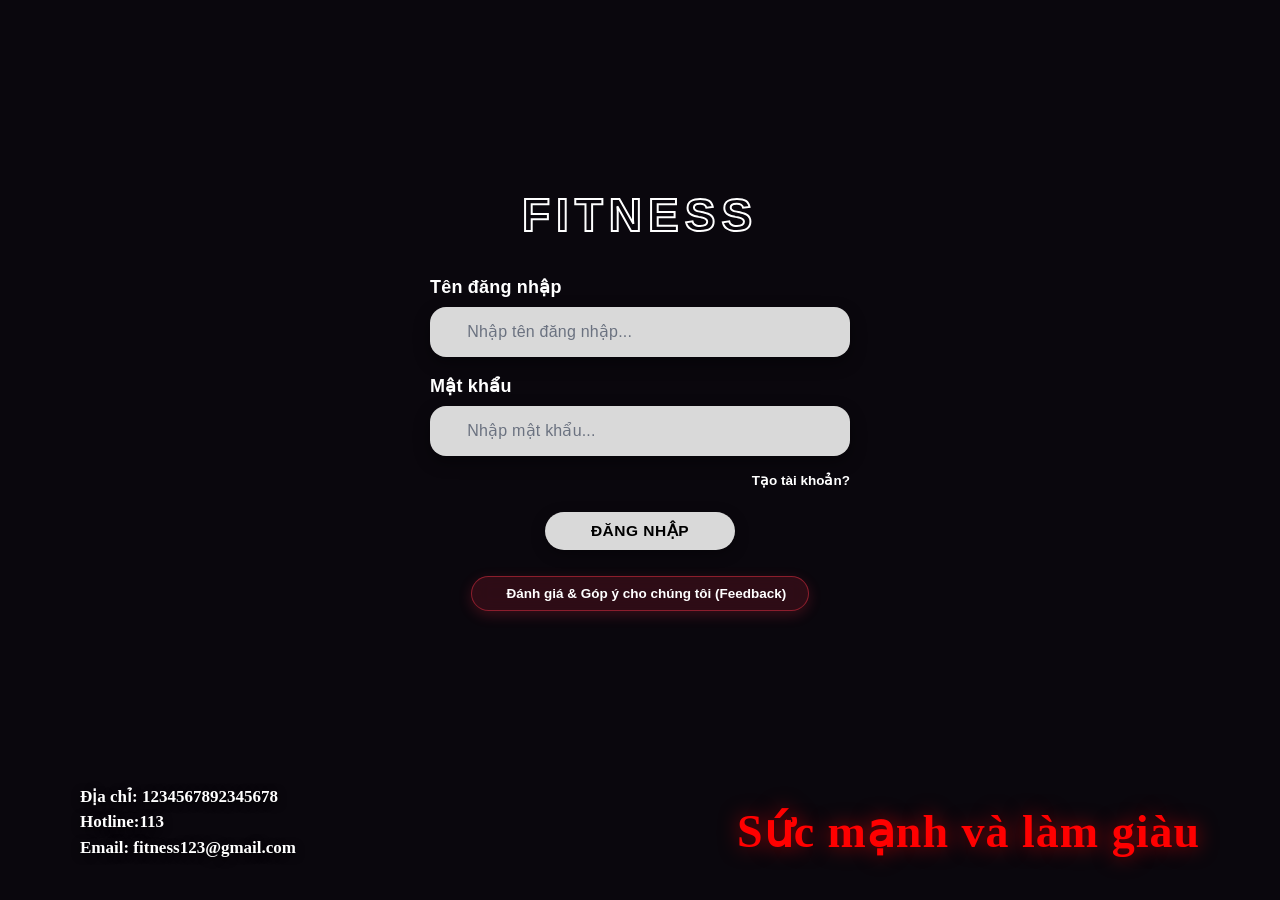
<file: index.html>
<!DOCTYPE html>
<html lang="vi">
<head>
    <meta charset="UTF-8">
    <meta http-equiv="refresh" content="0; url=frontend/pages/login.html">
    <title>Gym Management System</title>
</head>
<body>
    <p>Đang chuyển đến trang đăng nhập...</p>
</body>
</html>
</file>
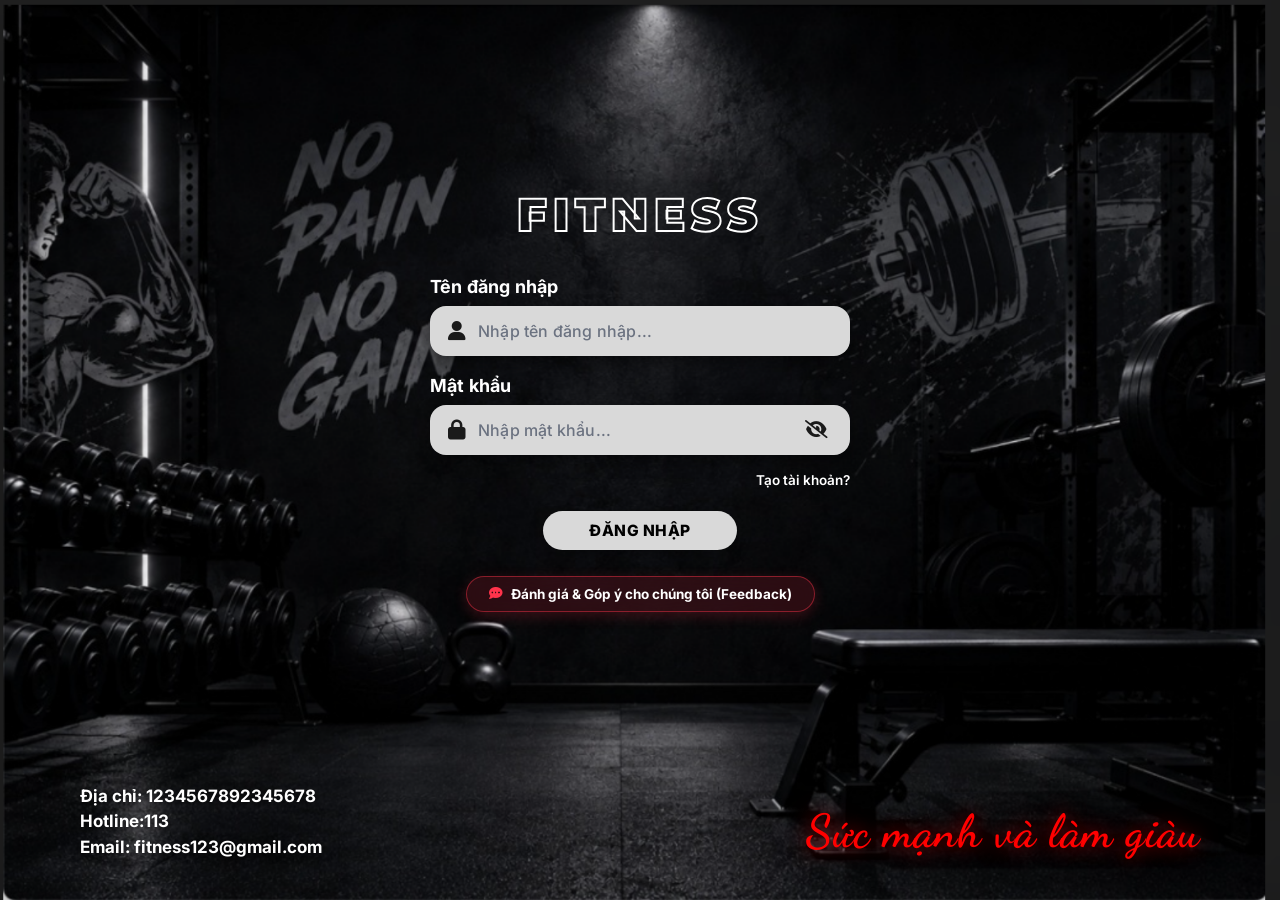
<file: frontend/pages/login.html>
<!DOCTYPE html>
<html lang="vi">
<head>
  <meta charset="UTF-8">
  <meta name="viewport" content="width=device-width, initial-scale=1.0">
  <title>FITNESS - Đăng nhập Hệ thống Gym</title>
  <link rel="stylesheet" href="../css/common.css">
  <link rel="stylesheet" href="../css/login.css">
  <link rel="stylesheet" href="https://cdnjs.cloudflare.com/ajax/libs/font-awesome/6.4.0/css/all.min.css">
</head>
<body style="margin: 0; padding: 0; overflow-x: hidden;">

  <!-- Khung bao toàn màn hình đăng nhập chuẩn Figma Desktop - 1 -->
  <div class="figma-login-wrapper">
    
    <div></div> <!-- Khoảng trống phía trên để căn giữa -->

    <!-- Vùng trung tâm: Tiêu đề FITNESS và Form đăng nhập -->
    <div class="figma-login-center">
      <!-- Tiêu đề chữ rỗng FITNESS -->
      <h1 class="figma-brand-title">FITNESS</h1>

      <!-- Form nhập thông tin -->
      <form id="loginForm" class="figma-login-form">
        <!-- Trường Tên đăng nhập -->
        <div>
          <div class="figma-label">Tên đăng nhập</div>
          <div class="figma-input-box">
            <i class="fa fa-user input-icon"></i>
            <input type="text" id="username" placeholder="Nhập tên đăng nhập..."username">
          </div>
        </div>

        <!-- Trường Mật khẩu -->
        <div>
          <div class="figma-label">Mật khẩu</div>
          <div class="figma-input-box">
            <i class="fa fa-lock input-icon"></i>
            <input type="password" id="password" placeholder="Nhập mật khẩu..." "current-password">
            <button type="button" class="btn-toggle-eye" onclick="togglePasswordVisibility()" title="Hiện/ẩn mật khẩu">
              <i id="eyeIcon" class="fa fa-eye-slash"></i>
            </button>
          </div>
        </div>

        <!-- Link Tạo tài khoản -->
        <div class="figma-register-link">
          <a href="register.html">Tạo tài khoản?</a>
        </div>

        <!-- Nút ĐĂNG NHẬP -->
        <button type="submit" class="figma-btn-submit">
          ĐĂNG NHẬP
        </button>

        <!-- Nút Góp ý / Feedback cho Hội viên (Không cần đăng nhập) -->
        <div style="margin-top: 10px; text-align: center;">
          <button type="button" class="btn-public-feedback" onclick="openPublicFeedbackModal()">
            <i class="fa fa-comment-dots" style="color: #FF334B;"></i> Đánh giá &amp; Góp ý cho chúng tôi (Feedback)
          </button>
        </div>

        <!-- Thanh chọn nhanh tài khoản mẫu để chấm bài / demo -->
        <div class="figma-demo-bar">
         

        </div>
      </form>
    </div>

    <!-- Public Feedback Modal (Hội viên gửi phản hồi không cần đăng nhập) -->
    <div id="publicFeedbackModal" class="modal-overlay">
      <div class="modal-content" style="max-width: 520px;">
        <div class="modal-header">
          <div>
            <h3 class="modal-title" style="margin: 0;"><i class="fa fa-comment-dots text-red"></i> Đánh Giá &amp; Góp Ý Dịch Vụ</h3>
            <p style="font-size: 12.5px; color: #9CA3AF; margin: 4px 0 0 0;">Ý kiến của bạn giúp chúng tôi nâng cao chất lượng phòng tập!</p>
          </div>
          <button class="btn-close-modal" onclick="closeModal('publicFeedbackModal')">&times;</button>
        </div>

        <form id="publicFeedbackForm" onsubmit="handlePublicFeedbackSubmit(event)">
          <div class="form-group">
            <label class="form-label">Họ và tên của bạn *</label>
            <input type="text" id="fbMemberName" class="form-control" placeholder="VD: Nguyễn Văn An, Trần Thị Bình..." required style="font-weight: 700;">
          </div>

          <div class="form-group">
            <label class="form-label">Đối tượng / Huấn luyện viên (PT) cần đánh giá *</label>
            <select id="fbTrainerSelect" class="form-control" required>
            <option value="0">⭐ Đánh giá chung chất lượng Phòng tập &amp; Cơ sở vật chất</option>
          </select>
          </div>

          <div class="form-group">
            <label class="form-label">Mức độ hài lòng *</label>
            <div class="star-rating-box" id="fbStarRating">
              <span class="star-btn active" data-rating="1" onclick="setFeedbackRating(1)"><i class="fa fa-star"></i></span>
              <span class="star-btn active" data-rating="2" onclick="setFeedbackRating(2)"><i class="fa fa-star"></i></span>
              <span class="star-btn active" data-rating="3" onclick="setFeedbackRating(3)"><i class="fa fa-star"></i></span>
              <span class="star-btn active" data-rating="4" onclick="setFeedbackRating(4)"><i class="fa fa-star"></i></span>
              <span class="star-btn active" data-rating="5" onclick="setFeedbackRating(5)"><i class="fa fa-star"></i></span>
              <span id="ratingText" style="font-size: 13px; font-weight: 700; color: #F59E0B; margin-left: 10px;">5/5 Tuyệt vời ⭐</span>
            </div>
            <input type="hidden" id="fbRatingVal" value="5">
          </div>

          <div class="form-group">
            <label class="form-label">Nội dung đánh giá &amp; Góp ý chi tiết *</label>
            <textarea id="fbComment" class="form-control" rows="4" placeholder="VD: Phòng tập sạch sẽ, máy móc hiện đại và Huấn luyện viên hướng dẫn rất nhiệt tình..." required></textarea>
          </div>

          <div style="display: flex; justify-content: flex-end; gap: 12px; margin-top: 24px;">
            <button type="button" class="btn btn-secondary" onclick="closeModal('publicFeedbackModal')">Hủy</button>
            <button type="submit" class="btn btn-primary" style="padding: 10px 24px; font-weight: 700;"><i class="fa fa-paper-plane"></i> Gửi Đánh Giá</button>
          </div>
        </form>
      </div>
    </div>


    <!-- Vùng chân trang: Thông tin liên hệ góc trái & Khẩu hiệu đỏ góc phải -->
    <div class="figma-footer-row">
      <!-- Thông tin liên hệ góc trái dưới -->
      <div class="figma-contact-info">
        <div>Địa chỉ: 1234567892345678</div>
        <div>Hotline:113</div>
        <div>Email: fitness123@gmail.com</div>
      </div>

      <!-- Khẩu hiệu thư pháp đỏ: "Sức mạnh và làm giàu" -->
      <div class="figma-slogan-red">
        Sức mạnh và làm giàu
      </div>
    </div>


  </div>

  <!-- Scripts xử lý nghiệp vụ -->
  <script src="../js/mock_data.js"></script>
  <script src="../js/api.js"></script>
  <script src="../js/common.js"></script>
  <script src="../js/auth.js"></script>

  <script>
    // Hàm ẩn / hiện mật khẩu
    function togglePasswordVisibility() {
      const pwdInput = document.getElementById('password');
      const eyeIcon = document.getElementById('eyeIcon');
      if (pwdInput.type === 'password') {
        pwdInput.type = 'text';
        eyeIcon.className = 'fa fa-eye';
      } else {
        pwdInput.type = 'password';
        eyeIcon.className = 'fa fa-eye-slash';
      }
    }
  </script>
    <script>
  async function loadPublicFeedbackTrainers() {
    const select = document.getElementById('fbTrainerSelect');

    if (!select) return;

    try {
      const trainers = await GymAPI.getTrainers();

      if (!Array.isArray(trainers)) return;

      select.innerHTML = `
        <option value="0">
          ⭐ Đánh giá chung chất lượng Phòng tập &amp; Cơ sở vật chất
        </option>
      `;

      trainers.forEach(trainer => {
        const option = document.createElement('option');

        option.value = trainer.TrainerID;
        option.textContent =
          `🏋️ HLV ${trainer.FullName}` +
          (trainer.Specialty
            ? ` (Chuyên môn: ${trainer.Specialty})`
            : '');

        select.appendChild(option);
      });

    } catch (error) {
      console.error('Không thể tải danh sách HLV:', error);
    }
  }

  document.addEventListener('DOMContentLoaded', () => {
    loadPublicFeedbackTrainers();
  });
</script>
</body>
</html>
</file>
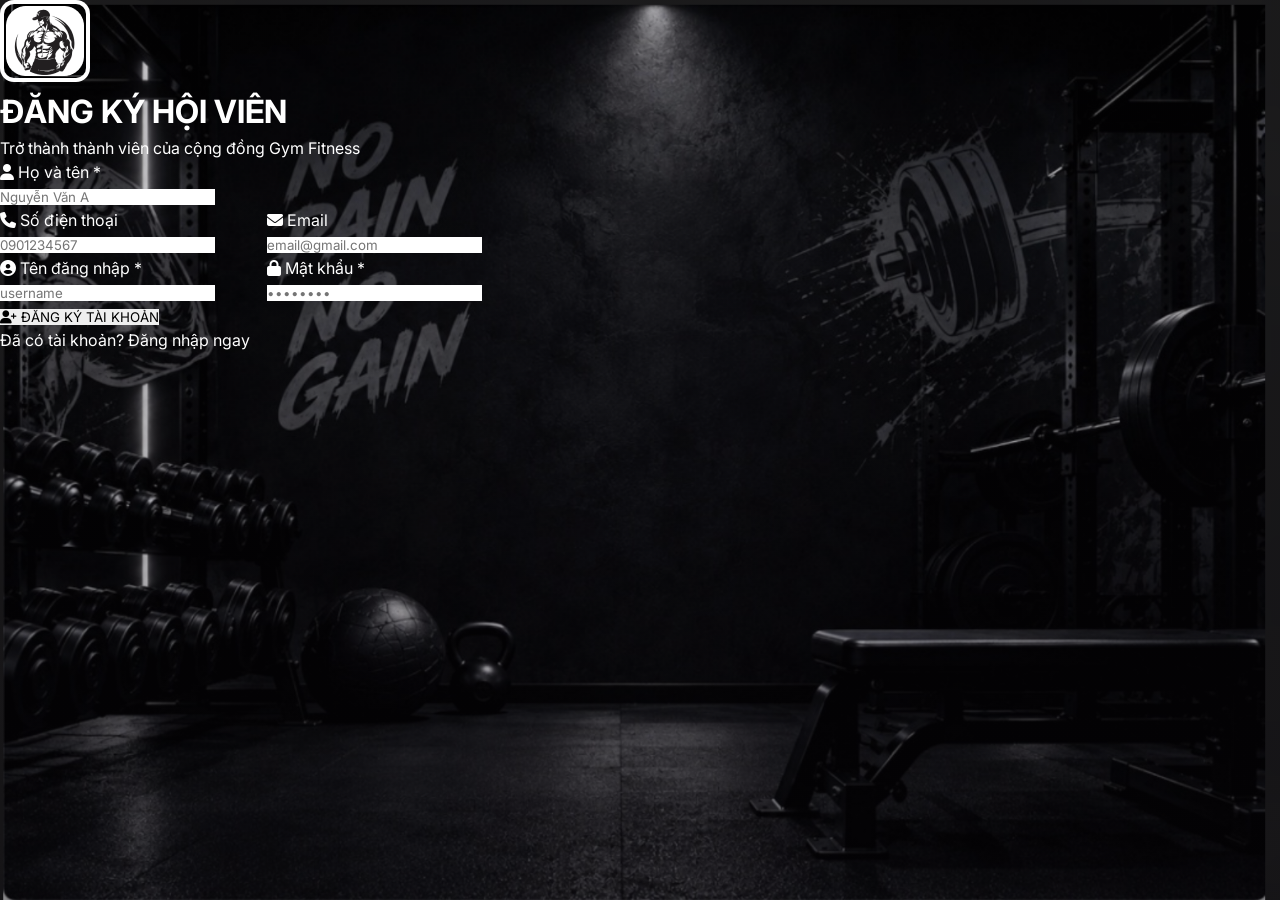
<file: frontend/pages/register.html>
<!DOCTYPE html>
<html lang="vi">
<head>
  <meta charset="UTF-8">
  <meta name="viewport" content="width=device-width, initial-scale=1.0">
  <title>Đăng ký Hội viên - Gym Management System</title>
  <link rel="stylesheet" href="../css/common.css">
  <link rel="stylesheet" href="../css/login.css">
  <link rel="stylesheet" href="https://cdnjs.cloudflare.com/ajax/libs/font-awesome/6.4.0/css/all.min.css">
</head>
<body>
  <div class="auth-container">
    <div class="auth-card" style="max-width: 520px;">
      <div class="auth-header">
        <img src="../assets/images/logo.png" alt="Gym Logo" class="auth-logo" style="background: #FFF; border-radius: 14px; padding: 4px;">
        <h1 class="auth-title">ĐĂNG KÝ HỘI VIÊN</h1>
        <p class="auth-subtitle">Trở thành thành viên của cộng đồng Gym Fitness</p>
      </div>

      <form id="registerForm" class="auth-form">
        <div class="auth-input-group">
          <label for="regFullname"><i class="fa fa-user"></i> Họ và tên *</label>
          <div class="auth-input-wrapper">
            <input type="text" id="regFullname" placeholder="Nguyễn Văn A" required>
          </div>
        </div>

        <div style="display: grid; grid-template-columns: 1fr 1fr; gap: 14px;">
          <div class="auth-input-group">
            <label for="regPhone"><i class="fa fa-phone"></i> Số điện thoại</label>
            <div class="auth-input-wrapper">
              <input type="tel" id="regPhone" placeholder="0901234567">
            </div>
          </div>
          <div class="auth-input-group">
            <label for="regEmail"><i class="fa fa-envelope"></i> Email</label>
            <div class="auth-input-wrapper">
              <input type="email" id="regEmail" placeholder="email@gmail.com">
            </div>
          </div>
        </div>

        <div style="display: grid; grid-template-columns: 1fr 1fr; gap: 14px;">
          <div class="auth-input-group">
            <label for="regUsername"><i class="fa fa-user-circle"></i> Tên đăng nhập *</label>
            <div class="auth-input-wrapper">
              <input type="text" id="regUsername" placeholder="username" required>
            </div>
          </div>
          <div class="auth-input-group">
            <label for="regPassword"><i class="fa fa-lock"></i> Mật khẩu *</label>
            <div class="auth-input-wrapper">
              <input type="password" id="regPassword" placeholder="••••••••" required>
            </div>
          </div>
        </div>

        <button type="submit" class="btn-auth-submit">
          <i class="fa fa-user-plus"></i> ĐĂNG KÝ TÀI KHOẢN
        </button>
      </form>

      <div class="auth-footer">
        Đã có tài khoản? <a href="login.html">Đăng nhập ngay</a>
      </div>
    </div>
  </div>

  <!-- Scripts -->
  <script src="../js/mock_data.js"></script>
  <script src="../js/api.js"></script>
  <script src="../js/common.js"></script>
  <script src="../js/auth.js"></script>
</body>
</html>
</file>
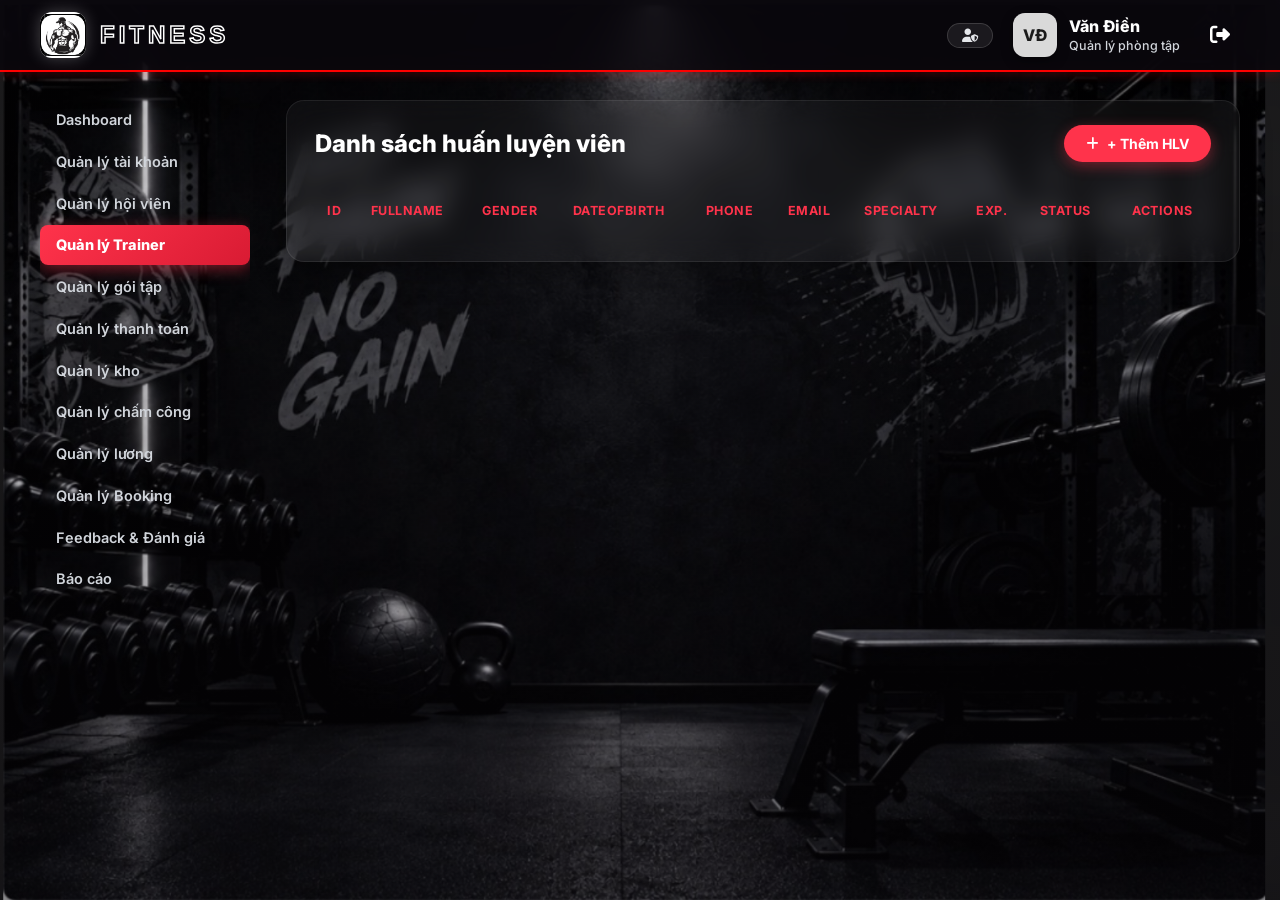
<file: frontend/pages/trainer.html>
<!DOCTYPE html>
<html lang="vi">
<head>
  <meta charset="UTF-8">
  <meta name="viewport" content="width=device-width, initial-scale=1.0">
  <title>FITNESS - Huấn luyện viên & Lịch hẹn</title>
  <link rel="stylesheet" href="../css/common.css">
  <link rel="stylesheet" href="../css/trainer.css">
  <link rel="stylesheet" href="https://cdnjs.cloudflare.com/ajax/libs/font-awesome/6.4.0/css/all.min.css">
</head>
<body>
  <div class="app-container">
    <!-- Reusable Top Header Component -->
    <header class="app-header" id="appHeader"></header>
    <div class="header-separator-line"></div>


    <!-- Main Layout Content -->
    <div class="main-wrapper">
      <!-- Sidebar -->
      <aside class="sidebar" id="sidebarNav"></aside>

      <!-- Content Area -->
      <main class="content-area">



        <!-- ================= TAB: MY STUDENTS (HỘI VIÊN PHỤ TRÁCH - CHUẨN FIGMA) ================= -->
        <section id="section_my_students" class="tab-section" style="display: none;">
          <!-- Header Bar -->
          <div class="card-header-flex" style="margin-bottom: 24px;">
            <div>
              <h2 style="font-size: 24px; font-weight: 800; color: #FFFFFF; margin: 0;">Danh Sách Hội Viên Phụ Trách</h2>
              <p style="font-size: 13.5px; color: #9CA3AF; margin: 4px 0 0 0;">Quản lý và theo dõi thông số luyện tập của các hội viên được chỉ định</p>
            </div>
          </div>

          <!-- Top 3 KPI Cards Grid -->
          <div style="display: grid; grid-template-columns: repeat(3, 1fr); gap: 20px; margin-bottom: 24px;">
            <!-- KPI 1 -->
            <div class="glass-card" style="padding: 20px 24px; display: flex; flex-direction: column; gap: 8px;">
              <div style="font-size: 12px; color: #9CA3AF; font-weight: 700; text-transform: uppercase;">TỔNG HỘI VIÊN</div>
              <div>
                <span style="font-size: 26px; font-weight: 800; color: #FF334B; letter-spacing: -0.5px;">18 Người</span>
              </div>
              <div style="font-size: 12.5px; color: #9CA3AF;">+2 hội viên mới tuần này</div>
            </div>

            <!-- KPI 2 -->
            <div class="glass-card" style="padding: 20px 24px; display: flex; flex-direction: column; gap: 8px;">
              <div style="font-size: 12px; color: #9CA3AF; font-weight: 700; text-transform: uppercase;">SỐ BUỔI ĐÃ KÈM</div>
              <div>
                <span style="font-size: 26px; font-weight: 800; color: #10B981; letter-spacing: -0.5px;">142 Buổi</span>
              </div>
              <div style="font-size: 12.5px; color: #9CA3AF;">Tháng này đạt KPI 85%</div>
            </div>

            <!-- KPI 3 -->
            <div class="glass-card" style="padding: 20px 24px; display: flex; flex-direction: column; gap: 8px;">
              <div style="font-size: 12px; color: #9CA3AF; font-weight: 700; text-transform: uppercase;">CSAT TRUNG BÌNH</div>
              <div>
                <span style="font-size: 26px; font-weight: 800; color: #3B82F6; letter-spacing: -0.5px;">4.9 / 5.0</span>
              </div>
              <div style="font-size: 12.5px; color: #9CA3AF;">Từ 48 đánh giá gần nhất</div>
            </div>
          </div>

          <!-- Students List Container -->
          <div style="display: flex; flex-direction: column; gap: 16px;">
            <!-- Student 1 -->
            <div class="glass-card" style="padding: 20px 24px; display: flex; align-items: center; justify-content: space-between; gap: 24px; flex-wrap: wrap;">
              <!-- Student Info -->
              <div style="display: flex; align-items: center; gap: 16px; min-width: 220px;">
                <div style="width: 48px; height: 48px; border-radius: 50%; background: rgba(255, 255, 255, 0.08); border: 1px solid rgba(255, 255, 255, 0.12); display: flex; align-items: center; justify-content: center; font-size: 20px;">
                  👤
                </div>
                <div>
                  <h4 style="font-size: 16px; font-weight: 700; color: #FFFFFF; margin: 0 0 4px 0;">Nguyễn Minh Khoa</h4>
                  <span style="font-size: 12.5px; color: #9CA3AF;">Tăng cơ giảm mỡ (Recomp)</span>
                </div>
              </div>

              <!-- Progress Bar -->
              <div style="flex: 1; min-width: 200px; max-width: 320px;">
                <div style="display: flex; justify-content: space-between; font-size: 12px; margin-bottom: 6px;">
                  <span style="color: #9CA3AF;">Số buổi hoàn thành</span>
                  <span style="color: #FFFFFF; font-weight: 700;">12/36 Buổi</span>
                </div>
                <div style="height: 6px; background: rgba(255, 255, 255, 0.08); border-radius: 4px; overflow: hidden;">
                  <div style="width: 33.3%; height: 100%; background: #FF334B; border-radius: 4px; box-shadow: 0 0 8px rgba(255, 51, 75, 0.6);"></div>
                </div>
              </div>

              <!-- Next Session -->
              <div style="min-width: 140px;">
                <div style="font-size: 12px; color: #9CA3AF; margin-bottom: 2px;">Buổi tiếp theo</div>
                <div style="font-size: 14.5px; font-weight: 700; color: #FF334B;">Thứ 3 - 18:00</div>
              </div>

              <!-- Action Button -->
              <div>
                <button class="btn btn-secondary" style="padding: 10px 20px; font-weight: 600; font-size: 13px;" onclick="showToast('Xem chi tiết lộ trình tập của Nguyễn Minh Khoa')">
                  Chi Tiết Lộ Trình
                </button>
              </div>
            </div>

            <!-- Student 2 -->
            <div class="glass-card" style="padding: 20px 24px; display: flex; align-items: center; justify-content: space-between; gap: 24px; flex-wrap: wrap;">
              <!-- Student Info -->
              <div style="display: flex; align-items: center; gap: 16px; min-width: 220px;">
                <div style="width: 48px; height: 48px; border-radius: 50%; background: rgba(255, 255, 255, 0.08); border: 1px solid rgba(255, 255, 255, 0.12); display: flex; align-items: center; justify-content: center; font-size: 20px;">
                  👤
                </div>
                <div>
                  <h4 style="font-size: 16px; font-weight: 700; color: #FFFFFF; margin: 0 0 4px 0;">Phạm Thùy Linh</h4>
                  <span style="font-size: 12.5px; color: #9CA3AF;">Giảm cân & Cải thiện Cardio</span>
                </div>
              </div>

              <!-- Progress Bar -->
              <div style="flex: 1; min-width: 200px; max-width: 320px;">
                <div style="display: flex; justify-content: space-between; font-size: 12px; margin-bottom: 6px;">
                  <span style="color: #9CA3AF;">Số buổi hoàn thành</span>
                  <span style="color: #FFFFFF; font-weight: 700;">8/24 Buổi</span>
                </div>
                <div style="height: 6px; background: rgba(255, 255, 255, 0.08); border-radius: 4px; overflow: hidden;">
                  <div style="width: 33.3%; height: 100%; background: #FF334B; border-radius: 4px; box-shadow: 0 0 8px rgba(255, 51, 75, 0.6);"></div>
                </div>
              </div>

              <!-- Next Session -->
              <div style="min-width: 140px;">
                <div style="font-size: 12px; color: #9CA3AF; margin-bottom: 2px;">Buổi tiếp theo</div>
                <div style="font-size: 14.5px; font-weight: 700; color: #FF334B;">Thứ 4 - 17:00</div>
              </div>

              <!-- Action Button -->
              <div>
                <button class="btn btn-secondary" style="padding: 10px 20px; font-weight: 600; font-size: 13px;" onclick="showToast('Xem chi tiết lộ trình tập của Phạm Thùy Linh')">
                  Chi Tiết Lộ Trình
                </button>
              </div>
            </div>

            <!-- Student 3 -->
            <div class="glass-card" style="padding: 20px 24px; display: flex; align-items: center; justify-content: space-between; gap: 24px; flex-wrap: wrap;">
              <!-- Student Info -->
              <div style="display: flex; align-items: center; gap: 16px; min-width: 220px;">
                <div style="width: 48px; height: 48px; border-radius: 50%; background: rgba(255, 255, 255, 0.08); border: 1px solid rgba(255, 255, 255, 0.12); display: flex; align-items: center; justify-content: center; font-size: 20px;">
                  👤
                </div>
                <div>
                  <h4 style="font-size: 16px; font-weight: 700; color: #FFFFFF; margin: 0 0 4px 0;">Trần Hoàng Nam</h4>
                  <span style="font-size: 12.5px; color: #9CA3AF;">Tập luyện sức mạnh (Powerlifting)</span>
                </div>
              </div>

              <!-- Progress Bar -->
              <div style="flex: 1; min-width: 200px; max-width: 320px;">
                <div style="display: flex; justify-content: space-between; font-size: 12px; margin-bottom: 6px;">
                  <span style="color: #9CA3AF;">Số buổi hoàn thành</span>
                  <span style="color: #FFFFFF; font-weight: 700;">20/20 Buổi</span>
                </div>
                <div style="height: 6px; background: rgba(255, 255, 255, 0.08); border-radius: 4px; overflow: hidden;">
                  <div style="width: 100%; height: 100%; background: #FF334B; border-radius: 4px; box-shadow: 0 0 8px rgba(255, 51, 75, 0.6);"></div>
                </div>
              </div>

              <!-- Next Session -->
              <div style="min-width: 140px;">
                <div style="font-size: 12px; color: #9CA3AF; margin-bottom: 2px;">Buổi tiếp theo</div>
                <div style="font-size: 14.5px; font-weight: 700; color: #FF334B;">Hoàn thành gói</div>
              </div>

              <!-- Action Button -->
              <div>
                <button class="btn btn-secondary" style="padding: 10px 20px; font-weight: 600; font-size: 13px;" onclick="showToast('Học viên đã hoàn thành trọn vẹn lộ trình 20 buổi!')">
                  Chi Tiết Lộ Trình
                </button>
              </div>
            </div>
          </div>
        </section>

        <!-- ================= TAB 1: TRAINERS DIRECTORY ================= -->
        <section id="section_trainers" class="tab-section">

          <div class="glass-card">
            <div class="card-header-flex" style="margin-bottom: 24px;">
              <h2 style="font-size: 24px; font-weight: 800; color: #FFFFFF; margin: 0;">Danh sách huấn luyện viên</h2>
              <button class="btn btn-primary" onclick="openAddTrainerModal()">
                <i class="fa fa-plus"></i> + Thêm HLV
              </button>
            </div>

            <div class="table-container">
              <table class="custom-table">
                <thead>
                  <tr style="border-bottom: 1px solid rgba(255, 255, 255, 0.12);">
                    <th style="color: #FF334B; font-weight: 700;">ID</th>
                    <th style="color: #FF334B; font-weight: 700;">FullName</th>
                    <th style="color: #FF334B; font-weight: 700;">Gender</th>
                    <th style="color: #FF334B; font-weight: 700;">DateofBirth</th>
                    <th style="color: #FF334B; font-weight: 700;">Phone</th>
                    <th style="color: #FF334B; font-weight: 700;">Email</th>
                    <th style="color: #FF334B; font-weight: 700;">Specialty</th>
                    <th style="color: #FF334B; font-weight: 700;">Exp.</th>
                    <th style="color: #FF334B; font-weight: 700;">Status</th>
                    <th style="color: #FF334B; font-weight: 700; text-align: center;">Actions</th>
                  </tr>
                </thead>
                <tbody id="trainerTableBody">
                  <!-- Populated by trainer.js -->
                </tbody>
              </table>
            </div>
          </div>
        </section>


        <!-- ================= TAB: BOOK PT (ĐẶT LỊCH VỚI PT - CHUẨN FIGMA) ================= -->
        <section id="section_book_pt" class="tab-section" style="display: none;">
          <!-- Header Bar -->
          <div class="card-header-flex" style="margin-bottom: 24px; align-items: center;">
            <div>
              <h2 style="font-size: 24px; font-weight: 800; color: #FFFFFF; margin: 0;">Đặt Lịch Tập Với PT</h2>
              <p style="font-size: 13.5px; color: #9CA3AF; margin: 4px 0 0 0;">Lựa chọn huấn luyện viên và đặt lịch rèn luyện cá nhân 1:1</p>
            </div>
            <button class="btn btn-primary" onclick="openAddBookingModal()">
              <i class="fa fa-calendar-plus"></i> + Đặt lịch tập mới
            </button>
          </div>

          <!-- Top 3 KPI Cards Grid -->
          <div style="display: grid; grid-template-columns: repeat(3, 1fr); gap: 20px; margin-bottom: 24px;">
            <!-- KPI 1 -->
            <div class="glass-card" style="padding: 20px 24px; display: flex; flex-direction: column; gap: 8px;">
              <div style="font-size: 12px; color: #9CA3AF; font-weight: 700; text-transform: uppercase;">LỊCH ĐÃ ĐẶT THÁNG NÀY</div>
              <div>
                <span style="font-size: 26px; font-weight: 800; color: #FFFFFF; letter-spacing: -0.5px;">4 Lịch hẹn</span>
              </div>
              <div style="font-size: 12.5px; color: #9CA3AF;">HLV Nguyễn Minh Tuấn</div>
            </div>

            <!-- KPI 2 -->
            <div class="glass-card" style="padding: 20px 24px; display: flex; flex-direction: column; gap: 8px;">
              <div style="font-size: 12px; color: #9CA3AF; font-weight: 700; text-transform: uppercase;">CHỜ DUYỆT</div>
              <div>
                <span style="font-size: 26px; font-weight: 800; color: #F59E0B; letter-spacing: -0.5px;">1 Yêu cầu</span>
              </div>
              <div style="font-size: 12.5px; color: #9CA3AF;">Lịch tập Chủ nhật</div>
            </div>

            <!-- KPI 3 -->
            <div class="glass-card" style="padding: 20px 24px; display: flex; flex-direction: column; gap: 8px;">
              <div style="font-size: 12px; color: #9CA3AF; font-weight: 700; text-transform: uppercase;">ĐÃ HOÀN THÀNH</div>
              <div>
                <span style="font-size: 26px; font-weight: 800; color: #10B981; letter-spacing: -0.5px;">8 Buổi kèm</span>
              </div>
              <div style="font-size: 12.5px; color: #9CA3AF;">Đánh giá chất lượng 5.0★</div>
            </div>
          </div>

          <!-- Table Container -->
          <div class="glass-card">
            <h3 style="font-size: 16px; font-weight: 700; color: #FFFFFF; margin: 0 0 16px 0;">Danh sách lịch hẹn của tôi</h3>
            <div class="table-container">
              <table class="custom-table">
                <thead>
                  <tr style="border-bottom: 1px solid rgba(255, 255, 255, 0.12);">
                    <th style="color: #9CA3AF; font-weight: 600;">Mã lịch</th>
                    <th style="color: #9CA3AF; font-weight: 600;">Khung giờ</th>
                    <th style="color: #9CA3AF; font-weight: 600;">HLV phụ trách</th>
                    <th style="color: #9CA3AF; font-weight: 600;">Ngày tập</th>
                    <th style="color: #9CA3AF; font-weight: 600;">Nội dung bài tập</th>
                    <th style="color: #9CA3AF; font-weight: 600;">Trạng thái</th>
                    <th style="color: #9CA3AF; font-weight: 600; text-align: center;">Thao tác</th>
                  </tr>
                </thead>
                <tbody>
                  <tr style="border-bottom: 1px solid rgba(255, 255, 255, 0.06);">
                    <td style="font-weight: 700; color: #FF334B; padding: 14px 18px;">#BK-001</td>
                    <td style="color: #FFFFFF; font-weight: 700; padding: 14px 18px;">08:00 - 09:00</td>
                    <td style="color: #FFFFFF; font-weight: 600; padding: 14px 18px;">Nguyễn Minh Tuấn</td>
                    <td style="color: #9CA3AF; padding: 14px 18px;">05/03/2026</td>
                    <td style="color: #9CA3AF; padding: 14px 18px;">Luyện tập ngực &amp; tay trước</td>
                    <td style="padding: 14px 18px;"><span class="badge badge-green">Đã duyệt</span></td>
                    <td style="text-align: center; padding: 14px 18px;">
                      <button class="btn btn-secondary btn-sm" onclick="showToast('Đã gửi thông báo nhắc lịch tập!')">Nhắc lịch</button>
                    </td>
                  </tr>
                  <tr style="border-bottom: 1px solid rgba(255, 255, 255, 0.06);">
                    <td style="font-weight: 700; color: #FF334B; padding: 14px 18px;">#BK-003</td>
                    <td style="color: #FFFFFF; font-weight: 700; padding: 14px 18px;">17:00 - 18:00</td>
                    <td style="color: #FFFFFF; font-weight: 600; padding: 14px 18px;">Nguyễn Minh Tuấn</td>
                    <td style="color: #9CA3AF; padding: 14px 18px;">06/03/2026</td>
                    <td style="color: #9CA3AF; padding: 14px 18px;">Compound Squat &amp; Lưng xô</td>
                    <td style="padding: 14px 18px;"><span class="badge badge-green">Đã duyệt</span></td>
                    <td style="text-align: center; padding: 14px 18px;">
                      <button class="btn btn-secondary btn-sm" onclick="showToast('Đã gửi thông báo nhắc lịch tập!')">Nhắc lịch</button>
                    </td>
                  </tr>
                  <tr>
                    <td style="font-weight: 700; color: #FF334B; padding: 14px 18px;">#BK-009</td>
                    <td style="color: #FFFFFF; font-weight: 700; padding: 14px 18px;">09:00 - 10:00</td>
                    <td style="color: #FFFFFF; font-weight: 600; padding: 14px 18px;">Nguyễn Minh Tuấn</td>
                    <td style="color: #9CA3AF; padding: 14px 18px;">08/03/2026</td>
                    <td style="color: #9CA3AF; padding: 14px 18px;">Cardio HIIT &amp; Giãn cơ</td>
                    <td style="padding: 14px 18px;"><span class="badge badge-yellow">Chờ duyệt</span></td>
                    <td style="text-align: center; padding: 14px 18px;">
                      <button class="btn btn-danger btn-sm" onclick="showToast('Đã hủy yêu cầu đặt lịch!')">Hủy</button>
                    </td>
                  </tr>
                </tbody>
              </table>
            </div>
          </div>
        </section>

        <!-- ================= TAB 2: BOOKINGS LIST (CHUẨN FIGMA) ================= -->
        <section id="section_bookings" class="tab-section" style="display: none;">

          <!-- Header Bar -->
          <div class="card-header-flex" style="margin-bottom: 24px; align-items: center;">
            <div>
              <h2 style="font-size: 24px; font-weight: 800; color: #FFFFFF; margin: 0;">Quản lý Lịch Hẹn & Booking</h2>
              <p style="font-size: 13.5px; color: #9CA3AF; margin: 4px 0 0 0;">Điều phối lịch tập cá nhân (PT) và lớp nhóm gym</p>
            </div>
            <button class="btn btn-primary" onclick="openAddBookingModal()">
              <i class="fa fa-plus"></i> Tạo lịch đặt mới
            </button>
          </div>

          <!-- Top 3 KPI Cards Grid -->
          <div style="display: grid; grid-template-columns: repeat(3, 1fr); gap: 20px; margin-bottom: 24px;">
            <!-- KPI 1 -->
            <div class="glass-card" style="padding: 20px 24px; display: flex; flex-direction: column; gap: 8px;">
              <div style="font-size: 13px; color: #9CA3AF; font-weight: 500;">Tổng booking tháng</div>
              <div>
                <span style="font-size: 26px; font-weight: 800; color: #FFFFFF; letter-spacing: -0.5px;">148 Yêu cầu</span>
              </div>
            </div>

            <!-- KPI 2 -->
            <div class="glass-card" style="padding: 20px 24px; display: flex; flex-direction: column; gap: 8px;">
              <div style="font-size: 13px; color: #9CA3AF; font-weight: 500;">Đang chờ duyệt</div>
              <div>
                <span style="font-size: 26px; font-weight: 800; color: #F59E0B; letter-spacing: -0.5px;">12 Yêu cầu</span>
              </div>
            </div>

            <!-- KPI 3 -->
            <div class="glass-card" style="padding: 20px 24px; display: flex; flex-direction: column; gap: 8px;">
              <div style="font-size: 13px; color: #9CA3AF; font-weight: 500;">Đã xác nhận hôm nay</div>
              <div>
                <span style="font-size: 26px; font-weight: 800; color: #10B981; letter-spacing: -0.5px;">36 Buổi tập</span>
              </div>
            </div>
          </div>

          <!-- Toolbar: Filter Pills (Left) & Search Bar (Right) -->
          <div class="card-header-flex" style="margin-bottom: 20px; gap: 16px; flex-wrap: wrap;">
            <div class="filter-tabs" id="bookingFilterTabs">
              <button class="tab-btn active" onclick="filterBookings('all', event)">Tất cả</button>
              <button class="tab-btn" onclick="filterBookings('Pending', event)">Chờ duyệt</button>
              <button class="tab-btn" onclick="filterBookings('Confirmed', event)">Đã xác nhận</button>
            </div>

            <div class="search-box" style="max-width: 320px;">
              <i class="fa fa-search" style="color: var(--text-dim);"></i>
              <input type="text" id="bookingSearchInput" placeholder="Tìm mã đặt hoặc hội viên..." onkeyup="handleBookingSearch()">
            </div>
          </div>

          <!-- Table Container -->
          <div class="glass-card">
            <div class="table-container">
              <table class="custom-table">
                <thead>
                  <tr style="border-bottom: 1px solid rgba(255, 255, 255, 0.12);">
                    <th style="color: #FF334B; font-weight: 700;">Mã Lịch</th>
                    <th style="color: #FF334B; font-weight: 700;">Khung Giờ</th>
                    <th style="color: #FF334B; font-weight: 700;">Hội Viên</th>
                    <th style="color: #FF334B; font-weight: 700;">HLV Phụ Trách</th>
                    <th style="color: #FF334B; font-weight: 700;">Ngày Tập</th>
                    <th style="color: #FF334B; font-weight: 700;">Nội Dung / Ghi Chú</th>
                    <th style="color: #FF334B; font-weight: 700;">Trạng Thái</th>
                    <th style="color: #FF334B; font-weight: 700; text-align: center;">Thao Tác</th>
                  </tr>


                </thead>
                <tbody id="bookingTableBody">
                  <!-- Populated by trainer.js -->
                </tbody>
              </table>
            </div>
          </div>
        </section>


        <!-- ================= TAB 3: SESSIONS - LỊCH DẠY CỦA TÔI (CHUẨN FIGMA) ================= -->
        <section id="section_sessions" class="tab-section" style="display: none;">
          <!-- Header Bar -->
          <div class="card-header-flex" style="margin-bottom: 24px;">
            <h2 style="font-size: 24px; font-weight: 800; color: #FFFFFF; margin: 0;">Lịch dạy của tôi</h2>
          </div>

          <!-- Main Glass Card Container -->
          <div class="glass-card" style="padding: 24px;">
            <!-- Day of Week Tabs -->
            <div class="filter-tabs" id="sessionDayTabs" style="display: flex; gap: 8px; margin-bottom: 24px; flex-wrap: wrap; background: rgba(255,255,255,0.03); padding: 6px; border-radius: 10px; border: 1px solid rgba(255,255,255,0.06);">
              <button class="tab-btn active" style="flex: 1; padding: 10px 14px; border-radius: 8px; font-weight: 700;" onclick="filterSessionDay('all', event)">Tất cả</button>
              <button class="tab-btn" style="flex: 1; padding: 10px 14px; border-radius: 8px; font-weight: 600;" onclick="filterSessionDay('T2', event)">T2 (Mon)</button>
              <button class="tab-btn" style="flex: 1; padding: 10px 14px; border-radius: 8px; font-weight: 600;" onclick="filterSessionDay('T3', event)">T3 (Tue)</button>
              <button class="tab-btn" style="flex: 1; padding: 10px 14px; border-radius: 8px; font-weight: 600;" onclick="filterSessionDay('T4', event)">T4 (Wed)</button>
              <button class="tab-btn" style="flex: 1; padding: 10px 14px; border-radius: 8px; font-weight: 600;" onclick="filterSessionDay('T5', event)">T5 (Thu)</button>
              <button class="tab-btn" style="flex: 1; padding: 10px 14px; border-radius: 8px; font-weight: 600;" onclick="filterSessionDay('T6', event)">T6 (Fri)</button>
              <button class="tab-btn" style="flex: 1; padding: 10px 14px; border-radius: 8px; font-weight: 600;" onclick="filterSessionDay('T7', event)">T7 (Sat)</button>
              <button class="tab-btn" style="flex: 1; padding: 10px 14px; border-radius: 8px; font-weight: 600;" onclick="filterSessionDay('CN', event)">CN (Sun)</button>
            </div>

            <!-- List of Sessions -->
            <div id="sessionListContainer" style="display: flex; flex-direction: column; gap: 12px; margin-bottom: 24px;">
              <!-- Populated by trainer.js -->
            </div>

            <!-- Footer KPI Info -->
            <div style="display: flex; gap: 28px; padding-top: 16px; border-top: 1px solid rgba(255, 255, 255, 0.08); font-size: 13.5px; color: #9CA3AF; font-weight: 600;">
              <div style="display: flex; align-items: center; gap: 8px;">
                <span style="width: 8px; height: 8px; border-radius: 50%; background: #FF334B; display: inline-block;"></span>
                <span>Tổng buổi tuần này: <strong style="color: #FFFFFF;">11 buổi</strong></span>
              </div>
              <div style="display: flex; align-items: center; gap: 8px;">
                <span style="width: 8px; height: 8px; border-radius: 50%; background: #FF334B; display: inline-block;"></span>
                <span>Tổng giờ dạy: <strong style="color: #FFFFFF;">11h</strong></span>
              </div>
            </div>
          </div>
        </section>


        <!-- ================= TAB 4: FEEDBACKS (CHUẨN FIGMA) ================= -->
        <section id="section_feedbacks" class="tab-section" style="display: none;">
          <!-- Header Bar -->
          <div class="card-header-flex" style="margin-bottom: 24px; align-items: center;">
            <div>
              <h2 style="font-size: 24px; font-weight: 800; color: #FFFFFF; margin: 0;">Feedback & Đánh Giá Huấn Luyện Viên</h2>
              <p style="font-size: 13.5px; color: #9CA3AF; margin: 4px 0 0 0;">Dữ liệu từ bảng CSDL <code style="color: #FF334B; background: rgba(255,51,75,0.1); padding: 2px 6px; border-radius: 4px; font-weight: 600;">feedbacks</code> • Đánh giá chất lượng đào tạo & phục vụ</p>
            </div>
            <div style="display: flex; align-items: center; gap: 12px;">
              <div style="background: rgba(255, 51, 75, 0.1); border: 1px solid rgba(255, 51, 75, 0.3); border-radius: 20px; padding: 6px 16px; font-size: 13px; color: #FF334B; font-weight: 700; display: flex; align-items: center; gap: 8px;">
                <i class="fa fa-database"></i> gym_management.feedbacks
              </div>
            </div>
          </div>


          <!-- Table Container (Glass Card) -->
          <div class="glass-card" style="margin-bottom: 24px;">
            <div class="table-container">
              <table class="custom-table">
                <thead>
                  <tr style="border-bottom: 1px solid rgba(255, 255, 255, 0.12);">
                    <th style="color: #FF334B; font-weight: 700; width: 70px;">Mã FB</th>
                    <th style="color: #FF334B; font-weight: 700; width: 170px;">Người gửi (Hội viên)</th>
                    <th style="color: #FF334B; font-weight: 700; width: 180px;">Đối tượng / HLV</th>
                    <th style="color: #FF334B; font-weight: 700; width: 140px; white-space: nowrap;">Đánh giá sao</th>
                    <th style="color: #FF334B; font-weight: 700;">Nội dung nhận xét &amp; Góp ý</th>
                    <th style="color: #FF334B; font-weight: 700; width: 120px; text-align: center; white-space: nowrap;">Ngày gửi</th>
                  </tr>
                </thead>
                <tbody id="feedbackTableBody">
                  <!-- Populated by trainer.js -->
                </tbody>
              </table>


            </div>
          </div>

          <!-- Bottom 4 Summary KPI Cards Grid -->
          <div style="display: grid; grid-template-columns: repeat(4, 1fr); gap: 18px;">
            <!-- KPI 1 -->
            <div class="glass-card" style="padding: 20px 22px; display: flex; flex-direction: column; gap: 8px;">
              <div style="font-size: 13px; color: #9CA3AF; font-weight: 500;">Tổng số bản ghi</div>
              <div>
                <span id="fbTotalCount" style="font-size: 26px; font-weight: 800; color: #FFFFFF; letter-spacing: -0.5px;">6</span>
              </div>
            </div>

            <!-- KPI 2 -->
            <div class="glass-card" style="padding: 20px 22px; display: flex; flex-direction: column; gap: 8px;">
              <div style="font-size: 13px; color: #9CA3AF; font-weight: 500;">Đánh giá trung bình</div>
              <div>
                <span id="fbAvgRating" style="font-size: 26px; font-weight: 800; color: #F59E0B; letter-spacing: -0.5px;">4.33 ★</span>
              </div>
            </div>

            <!-- KPI 3 -->
            <div class="glass-card" style="padding: 20px 22px; display: flex; flex-direction: column; gap: 8px;">
              <div style="font-size: 13px; color: #9CA3AF; font-weight: 500;">Trainer #1 (Tuấn)</div>
              <div>
                <span id="fbTrainer1Count" style="font-size: 26px; font-weight: 800; color: #10B981; letter-spacing: -0.5px;">3 FB</span>
              </div>
            </div>

            <!-- KPI 4 -->
            <div class="glass-card" style="padding: 20px 22px; display: flex; flex-direction: column; gap: 8px;">
              <div style="font-size: 13px; color: #9CA3AF; font-weight: 500;">Trainer #2 (Hùng)</div>
              <div>
                <span id="fbTrainer2Count" style="font-size: 26px; font-weight: 800; color: #60A5FA; letter-spacing: -0.5px;">3 FB</span>
              </div>
            </div>
          </div>
        </section>

      </main>
    </div>
  </div>

  <!-- Add Booking Modal -->
  <div id="bookingModal" class="modal-overlay">
    <div class="modal-content">
      <div class="modal-header">
        <h3 class="modal-title"><i class="fa fa-calendar-plus text-red"></i> Đặt lịch hẹn với PT</h3>
        <button class="btn-close-modal" onclick="closeModal('bookingModal')">&times;</button>
      </div>

      <form id="bookingForm" onsubmit="handleSaveBooking(event)">
        <div class="form-group">
          <label class="form-label">Chọn hội viên *</label>
          <select id="bkMember" class="form-control" required></select>
        </div>

        <div class="form-group">
          <label class="form-label">Chọn Huấn luyện viên *</label>
          <select id="bkTrainer" class="form-control" required></select>
        </div>

        <div class="form-group">
          <label class="form-label">Ngày hẹn *</label>
          <input type="date" id="bkDate" class="form-control" value="2026-08-30" required>
        </div>

        <div style="display: grid; grid-template-columns: 1fr 1fr; gap: 14px;">
          <div class="form-group">
            <label class="form-label">Giờ bắt đầu</label>
            <input type="time" id="bkStartTime" class="form-control" value="08:00" required>
          </div>
          <div class="form-group">
            <label class="form-label">Giờ kết thúc</label>
            <input type="time" id="bkEndTime" class="form-control" value="09:00" required>
          </div>
        </div>

        <div class="form-group">
          <label class="form-label">Bộ môn / Hình thức</label>
          <select id="bkType" class="form-control">
            <option value="Gym & Fitness">Gym & Fitness</option>
            <option value="Bodybuilding">Bodybuilding</option>
            <option value="Cardio">Cardio</option>
            <option value="Boxing">Boxing</option>
          </select>
        </div>

        <div class="form-group">
          <label class="form-label">Ghi chú buổi tập</label>
          <input type="text" id="bkNotes" class="form-control" placeholder="Ví dụ: Tập ngực & tay trước">
        </div>

        <div style="display: flex; justify-content: flex-end; gap: 12px; margin-top: 24px;">
          <button type="button" class="btn btn-secondary" onclick="closeModal('bookingModal')">Hủy</button>
          <button type="submit" class="btn btn-primary"><i class="fa fa-check"></i> Xác nhận đặt lịch</button>
        </div>
      </form>
    </div>
  </div>

  <!-- Add Trainer Modal -->
  <div id="trainerModal" class="modal-overlay">
    <div class="modal-content">
      <div class="modal-header">
        <h3 class="modal-title"><i class="fa fa-user-plus text-red"></i> Thêm Huấn luyện viên Mới</h3>
        <button class="btn-close-modal" onclick="closeModal('trainerModal')">&times;</button>
      </div>

      <form id="trainerForm" onsubmit="handleSaveTrainer(event)">
    <input type="hidden" id="editTrainerId">

    <div class="form-group">
        <label class="form-label">Họ và tên HLV *</label>
        <input type="text" id="trName" class="form-control"
               placeholder="Trần Minh Khang" required>
    </div>

    <div class="form-group">
        <label class="form-label">Ngày sinh</label>
        <input type="date" id="trDob" class="form-control">
    </div>

    <div class="form-group">
        <label class="form-label">Email</label>
        <input type="email" id="trEmail" class="form-control">
    </div>

    <div class="form-group">
        <label class="form-label">Số điện thoại *</label>
        <input type="tel" id="trPhone" class="form-control"
               placeholder="0909123456" required>
    </div>

    <div class="form-group">
        <label class="form-label">Kinh nghiệm (Năm)</label>
        <input type="number" id="trExp" class="form-control"
               value="3" min="1">
    </div>

        <div class="form-group">
          <label class="form-label">Chuyên môn đào tạo *</label>
          <input type="text" id="trSpecialty" class="form-control" placeholder="Tăng cơ, giảm mỡ, Bodybuilding..." required>
        </div>

        <div style="display: flex; justify-content: flex-end; gap: 12px; margin-top: 24px;">
          <button type="button" class="btn btn-secondary" onclick="closeModal('trainerModal')">Hủy</button>
          <button type="submit" class="btn btn-primary"><i class="fa fa-save"></i> Lưu HLV</button>
        </div>
      </form>
    </div>
  </div>

  <!-- Scripts -->

  <script src="../js/mock_data.js"></script>
  <script src="../js/api.js"></script>
  <script src="../js/common.js"></script>
  <script src="../js/trainer.js"></script>
</body>
</html>
</file>
<file: frontend/css/common.css>
/* ==========================================================================
   GYM MANAGEMENT SYSTEM - DESIGN SYSTEM & COMMON STYLES
   Inspired by Dark Gym Luxury Aesthetic (Figma Design 1440x1024)
   ========================================================================== */

@import url('https://fonts.googleapis.com/css2?family=Inter:wght@300;400;500;600;700&family=Outfit:wght@400;500;600;700;800&display=swap');

:root {
  /* Colors */
  --bg-dark: #0A070D;
  --bg-card: rgba(22, 17, 26, 0.75);
  --bg-card-hover: rgba(30, 23, 36, 0.85);
  --bg-card-solid: #17121A;
  --border-glass: rgba(255, 255, 255, 0.08);
  --border-glass-light: rgba(255, 255, 255, 0.15);
  
  --primary-red: #FF334B;
  --primary-red-hover: #E50914;
  --primary-red-glow: rgba(255, 51, 75, 0.35);
  
  --accent-green: #10B981;
  --accent-green-bg: rgba(16, 185, 129, 0.15);
  --accent-green-border: rgba(16, 185, 129, 0.3);
  
  --accent-blue: #3B82F6;
  --accent-blue-bg: rgba(59, 130, 246, 0.15);
  
  --accent-yellow: #F59E0B;
  --accent-yellow-bg: rgba(245, 158, 11, 0.15);

  --text-main: #FFFFFF;
  --text-muted: #9CA3AF;
  --text-dim: #6B7280;
  
  /* Fonts */
  --font-heading: 'Outfit', sans-serif;
  --font-body: 'Inter', sans-serif;
  
  /* Dimensions & Layout */
  --header-height: 80px;
  --sidebar-width: 250px;
  --radius-sm: 8px;
  --radius-md: 14px;
  --radius-lg: 20px;
  --radius-full: 9999px;
  
  /* Shadows & Glass */
  --shadow-card: 0 8px 32px 0 rgba(0, 0, 0, 0.45);
  --blur-glass: blur(16px);
}

/* --- Global Reset & Body Background --- */
* {
  margin: 0;
  padding: 0;
  box-sizing: border-box;
}

body {
  font-family: var(--font-body);
  background-color: var(--bg-dark);
  background-image: 
    linear-gradient(180deg, rgba(10, 7, 13, 0.15) 0%, rgba(10, 7, 13, 0.35) 100%),
    url('../assets/images/background.png');
  background-size: cover;
  background-position: center center;
  background-attachment: fixed;
  background-repeat: no-repeat;
  color: var(--text-main);
  min-height: 100vh;
  overflow-x: hidden;
  line-height: 1.5;
}



a {
  color: inherit;
  text-decoration: none;
}

button, input, select, textarea {
  font-family: inherit;
  border: none;
  outline: none;
}

/* --- Layout Structure --- */
.app-container {
  display: flex;
  flex-direction: column;
  min-height: 100vh;
  position: relative;
}

/* --- Top Header Navigation (Sticky) --- */
.app-header {
  height: 70px;
  display: flex;
  align-items: center;
  justify-content: space-between;
  padding: 0 40px;
  position: sticky;
  top: 0;
  z-index: 1000;
  backdrop-filter: blur(16px);
  -webkit-backdrop-filter: blur(16px);
  background: rgba(10, 7, 13, 0.88);
  box-sizing: border-box;
}

.header-left {
  display: flex;
  align-items: center;
  gap: 16px;
  flex-shrink: 0;
}

.brand-logo {
  display: flex;
  align-items: center;
  gap: 14px;
  cursor: pointer;
  text-decoration: none;
}

.brand-logo img, .brand-logo svg {
  width: 46px;
  height: 46px;
  border-radius: 12px;
  object-fit: contain;
  background: #FFFFFF;
  box-shadow: 0 0 16px rgba(255, 255, 255, 0.25);
  transition: transform 0.3s ease;
}

.brand-logo:hover img, .brand-logo:hover svg {
  transform: scale(1.05);
}

.brand-name {
  font-family: 'Montserrat', sans-serif;
  font-size: 24px;
  font-weight: 900;
  letter-spacing: 4px;
  color: transparent;
  -webkit-text-stroke: 1.5px #FFFFFF;
  text-transform: uppercase;
}

.header-right {
  display: flex;
  align-items: center;
  gap: 20px;
  flex-shrink: 0;
}

/* User Profile Badge (Right Topbar) */
.user-profile-widget {
  display: flex;
  align-items: center;
  gap: 12px;
  flex-shrink: 0;
}

.user-avatar {
  width: 44px;
  height: 44px;
  min-width: 44px;
  min-height: 44px;
  border-radius: 12px;
  background: #D9D9D9;
  display: flex;
  align-items: center;
  justify-content: center;
  font-weight: 800;
  color: #1A1A1A;
  font-size: 16px;
  box-shadow: 0 4px 12px rgba(0, 0, 0, 0.4);
}

.user-info {
  display: flex;
  flex-direction: column;
  justify-content: center;
  text-align: left;
  white-space: nowrap;
  line-height: 1.25;
}

.user-name {
  font-size: 16px;
  font-weight: 800;
  color: #FFFFFF;
  letter-spacing: 0.2px;
}

.user-role {
  font-size: 12.5px;
  color: #D1D5DB;
  font-weight: 500;
  margin-top: 2px;
}

/* Role Selector Pill */
.role-selector-pill {
  background: rgba(255, 255, 255, 0.08);
  border: 1px solid rgba(255, 255, 255, 0.15);
  border-radius: 20px;
  padding: 5px 14px;
  display: flex;
  align-items: center;
  gap: 8px;
  font-size: 13px;
  color: #E5E7EB;
  flex-shrink: 0;
}

.role-select {
  background: transparent;
  color: #FFFFFF;
  font-weight: 700;
  font-size: 13px;
  cursor: pointer;
  outline: none;
  border: none;
}

.role-select option {
  background-color: #17121A !important;
  color: #FFFFFF !important;
}

.btn-logout {
  width: 40px;
  height: 40px;
  min-width: 40px;
  border-radius: 10px;
  background: transparent;
  border: none;
  color: #FFFFFF;
  font-size: 20px;
  display: flex;
  align-items: center;
  justify-content: center;
  cursor: pointer;
  transition: all 0.2s ease;
}

.btn-logout:hover {
  color: #FF334B;
  transform: scale(1.15);
}

/* --- Continuous Red Horizontal Line Below Header (Sticky) --- */
.header-separator-line {
  width: 100%;
  height: 2px;
  background: #FF0000;
  box-shadow: 0 0 10px rgba(255, 0, 0, 0.8);
  position: sticky;
  top: 70px;
  z-index: 999;
}

/* --- Main Layout Wrapper --- */
.main-wrapper {
  display: flex;
  flex: 1;
  width: 100%;
  padding: 28px 40px;
  gap: 36px;
  box-sizing: border-box;
}

/* --- Sidebar Navigation (Sticky) --- */
.sidebar {
  width: 210px;
  flex-shrink: 0;
  display: flex;
  flex-direction: column;
  gap: 4px;
  position: sticky;
  top: 94px;
  height: fit-content;
  max-height: calc(100vh - 110px);
  overflow-y: auto;
}


.nav-menu {
  list-style: none;
  display: flex;
  flex-direction: column;
  gap: 2px;
  margin: 0;
  padding: 0;
}

.nav-item {
  width: 100%;
}

.nav-link {
  display: block;
  width: 100%;
  padding: 9px 16px;
  border-radius: 8px;
  font-size: 14.5px;
  font-weight: 600;
  color: #D1D5DB;
  text-decoration: none;
  transition: all 0.2s ease;
  box-sizing: border-box;
}

.nav-link:hover {
  color: #FFFFFF;
  background: rgba(255, 51, 75, 0.15);
  transform: translateX(4px);
}

.nav-link.active {
  background: linear-gradient(135deg, #FF334B 0%, #D91B33 100%);
  color: #FFFFFF !important;
  font-weight: 800;
  box-shadow: 0 4px 15px rgba(255, 51, 75, 0.45);
}



/* --- Main Content Area --- */
.content-area {
  flex: 1;
  min-width: 0;
  display: flex;
  flex-direction: column;
  gap: 28px;
}

/* Card Header Flex Layout (Title on left, Button on right) */
.card-header-flex {
  display: flex;
  align-items: center;
  justify-content: space-between;
  width: 100%;
  margin-bottom: 22px;
  gap: 18px;
  box-sizing: border-box;
}


.card-title-lg {
  font-family: var(--font-heading);
  font-size: 24px;
  font-weight: 800;
  color: #FFFFFF;
  display: flex;
  align-items: center;
  gap: 10px;
  margin: 0;
}

/* --- Glassmorphism Cards --- */
.glass-card {
  background: rgba(255, 255, 255, 0.04);
  backdrop-filter: blur(14px);
  -webkit-backdrop-filter: blur(14px);
  border: 1px solid rgba(255, 255, 255, 0.08);
  border-radius: 18px;
  padding: 24px 28px;
  box-shadow: 0 10px 30px rgba(0, 0, 0, 0.35);
  box-sizing: border-box;
  width: 100%;
}


/* --- 4 Top Stat Cards Grid --- */
.stats-grid {
  display: grid;
  grid-template-columns: repeat(4, 1fr);
  gap: 20px;
  margin-bottom: 32px;
}

/* --- 2-Column Dashboard Grid --- */
.dashboard-grid {
  display: grid;
  grid-template-columns: 1fr 1fr;
  gap: 28px;
  margin-bottom: 32px;
}



.stat-card {
  background: rgba(26, 20, 32, 0.65);
  backdrop-filter: var(--blur-glass);
  border: 1px solid var(--border-glass);
  border-radius: var(--radius-md);
  padding: 20px 24px;
  display: flex;
  flex-direction: column;
  gap: 8px;
  transition: transform 0.25s ease, border-color 0.25s ease;
}

.stat-card:hover {
  transform: translateY(-3px);
  border-color: rgba(255, 255, 255, 0.2);
}

.stat-label {
  font-size: 13px;
  color: var(--text-muted);
  font-weight: 500;
}

.stat-value {
  font-family: var(--font-heading);
  font-size: 26px;
  font-weight: 700;
  letter-spacing: -0.5px;
}

.stat-value.text-white { color: #FFFFFF; }
.stat-value.text-green { color: var(--accent-green); }
.stat-value.text-blue { color: var(--accent-blue); }
.stat-value.text-red { color: var(--primary-red); }
.stat-value.text-yellow { color: var(--accent-yellow); }

/* --- Tabs & Filter Buttons --- */
.filter-tabs {
  display: flex;
  align-items: center;
  gap: 10px;
}

.tab-btn {
  padding: 8px 18px;
  border-radius: var(--radius-sm);
  background: rgba(255, 255, 255, 0.08);
  border: 1px solid var(--border-glass);
  color: var(--text-muted);
  font-size: 13.5px;
  font-weight: 600;
  cursor: pointer;
  transition: all 0.2s ease;
}

.tab-btn:hover {
  background: rgba(255, 255, 255, 0.15);
  color: #FFFFFF;
}

.tab-btn.active {
  background: var(--primary-red);
  color: #FFFFFF;
  border-color: var(--primary-red);
  box-shadow: 0 4px 14px var(--primary-red-glow);
}

/* --- Action Buttons --- */
.btn {
  display: inline-flex;
  align-items: center;
  justify-content: center;
  white-space: nowrap;
  gap: 8px;
  padding: 10px 22px;
  border-radius: 20px;
  font-size: 14px;
  font-weight: 700;
  cursor: pointer;
  transition: all 0.2s ease;
}

.btn-primary {
  background: #FF334B;
  color: #FFFFFF;
  border: none;
  box-shadow: 0 4px 14px rgba(255, 51, 75, 0.4);
}

.btn-primary:hover {
  background: #E62038;
  transform: translateY(-1px);
  box-shadow: 0 6px 18px rgba(255, 51, 75, 0.5);
}

.btn-secondary {
  background: rgba(255, 255, 255, 0.08);
  color: #FFFFFF;
  border: 1px solid rgba(255, 255, 255, 0.15);
}

.btn-secondary:hover {
  background: rgba(255, 255, 255, 0.16);
  border-color: rgba(255, 255, 255, 0.3);
  color: #FFFFFF;
}


.btn-sm {
  padding: 6px 14px;
  font-size: 12.5px;
  border-radius: 6px;
  white-space: nowrap;
}

.btn-pill {
  border-radius: var(--radius-full);
}

/* --- Tables & Data Rows --- */
.table-container {
  width: 100%;
  overflow-x: auto;
}

.custom-table {
  width: 100%;
  border-collapse: separate;
  border-spacing: 0 6px;
  text-align: left;
}

.custom-table th {
  padding: 10px 12px;
  color: var(--text-dim);
  font-size: 12.5px;
  font-weight: 700;
  text-transform: uppercase;
  letter-spacing: 0.5px;
  border: none;
  white-space: nowrap;
}

.custom-table tbody tr {
  background: rgba(30, 23, 36, 0.45);
  border-radius: var(--radius-sm);
  transition: background 0.2s ease, transform 0.2s ease;
}

.custom-table tbody tr:hover {
  background: rgba(45, 35, 54, 0.65);
}

.custom-table td {
  padding: 10px 12px;
  font-size: 13.5px;
  color: var(--text-main);
  border-top: 1px solid var(--border-glass);
  border-bottom: 1px solid var(--border-glass);
  vertical-align: middle;
}


.custom-table td:first-child {
  border-left: 1px solid var(--border-glass);
  border-top-left-radius: var(--radius-sm);
  border-bottom-left-radius: var(--radius-sm);
}

.custom-table td:last-child {
  border-right: 1px solid var(--border-glass);
  border-top-right-radius: var(--radius-sm);
  border-bottom-right-radius: var(--radius-sm);
}

/* Highlight codes in table */
.code-highlight {
  color: var(--primary-red);
  font-weight: 600;
}

.time-highlight {
  color: var(--primary-red);
  font-weight: 700;
}

.price-highlight {
  color: var(--primary-red);
  font-weight: 700;
}

/* --- Status Badges --- */
.badge {
  display: inline-flex;
  align-items: center;
  justify-content: center;
  white-space: nowrap;
  gap: 6px;
  padding: 5px 14px;
  border-radius: var(--radius-full);
  font-size: 12px;
  font-weight: 700;
}

.badge-green {
  background: var(--accent-green-bg);
  color: var(--accent-green);
  border: 1px solid var(--accent-green-border);
}

.badge-red {
  background: rgba(239, 68, 68, 0.15);
  color: #EF4444;
  border: 1px solid rgba(239, 68, 68, 0.3);
}

.badge-blue {
  background: var(--accent-blue-bg);
  color: var(--accent-blue);
  border: 1px solid rgba(59, 130, 246, 0.3);
}

.badge-yellow {
  background: var(--accent-yellow-bg);
  color: var(--accent-yellow);
  border: 1px solid rgba(245, 158, 11, 0.3);
}

/* --- Action Button Group & Icons --- */
.action-btn-group {
  display: inline-flex;
  align-items: center;
  gap: 8px;
}

.btn-action-icon {
  width: 32px;
  height: 32px;
  border-radius: 8px;
  border: 1px solid rgba(255, 255, 255, 0.15);
  background: rgba(255, 255, 255, 0.06);
  color: #FFFFFF;
  display: inline-flex;
  align-items: center;
  justify-content: center;
  cursor: pointer;
  font-size: 13px;
  transition: all 0.2s ease;
}

.btn-action-icon:hover {
  background: rgba(255, 255, 255, 0.18);
  border-color: rgba(255, 255, 255, 0.35);
  transform: translateY(-1px);
}

.btn-action-icon.btn-success {
  background: rgba(16, 185, 129, 0.18);
  color: #10B981;
  border: 1px solid rgba(16, 185, 129, 0.4);
}

.btn-action-icon.btn-success:hover {
  background: rgba(16, 185, 129, 0.35);
  box-shadow: 0 0 10px rgba(16, 185, 129, 0.4);
}

.btn-action-icon.btn-danger {
  background: rgba(239, 68, 68, 0.18);
  color: #EF4444;
  border: 1px solid rgba(239, 68, 68, 0.4);
}

.btn-action-icon.btn-danger:hover {
  background: rgba(239, 68, 68, 0.35);
  box-shadow: 0 0 10px rgba(239, 68, 68, 0.4);
}

/* --- Search & Input Bars --- */

.search-box {
  display: flex;
  align-items: center;
  background: rgba(255, 255, 255, 0.06);
  border: 1px solid var(--border-glass);
  border-radius: var(--radius-sm);
  padding: 8px 14px;
  gap: 10px;
  width: 280px;
}

.search-box input {
  background: transparent;
  color: #FFFFFF;
  font-size: 13.5px;
  width: 100%;
}

.search-box input::placeholder {
  color: var(--text-dim);
}

/* --- Form Fields (In Modals & Forms) --- */
.form-group {
  display: flex;
  flex-direction: column;
  gap: 6px;
  margin-bottom: 16px;
}

.form-label {
  font-size: 13px;
  font-weight: 600;
  color: var(--text-muted);
}

.form-control {
  width: 100%;
  padding: 10px 14px;
  background: rgba(255, 255, 255, 0.06);
  border: 1px solid var(--border-glass);
  border-radius: var(--radius-sm);
  color: #FFFFFF;
  font-size: 14px;
  transition: border-color 0.2s ease, box-shadow 0.2s ease;
}

.form-control:focus {
  border-color: var(--primary-red);
  box-shadow: 0 0 0 2px var(--primary-red-glow);
}

select.form-control {
  background-color: #1A1420;
  color: #FFFFFF;
}

select.form-control option, select option {
  background-color: #17121A !important;
  color: #FFFFFF !important;
  padding: 10px 14px;
}


/* --- Modal Popup System --- */
.modal-overlay {
  position: fixed;
  top: 0;
  left: 0;
  width: 100vw;
  height: 100vh;
  background: rgba(0, 0, 0, 0.75);
  backdrop-filter: blur(8px);
  display: flex;
  align-items: center;
  justify-content: center;
  z-index: 1000;
  opacity: 0;
  visibility: hidden;
  transition: all 0.3s ease;
}

.modal-overlay.active {
  opacity: 1;
  visibility: visible;
}

.modal-content {
  background: #17121A;
  border: 1px solid var(--border-glass-light);
  border-radius: var(--radius-md);
  width: 90%;
  max-width: 560px;
  padding: 28px;
  box-shadow: 0 20px 50px rgba(0, 0, 0, 0.6);
  transform: scale(0.9);
  transition: transform 0.3s ease;
  max-height: 90vh;
  overflow-y: auto;
}

.modal-overlay.active .modal-content {
  transform: scale(1);
}

.modal-header {
  display: flex;
  align-items: center;
  justify-content: space-between;
  margin-bottom: 20px;
  padding-bottom: 12px;
  border-bottom: 1px solid var(--border-glass);
}

.modal-title {
  font-family: var(--font-heading);
  font-size: 20px;
  font-weight: 700;
}

.btn-close-modal {
  background: transparent;
  color: var(--text-muted);
  font-size: 20px;
  cursor: pointer;
  transition: color 0.2s ease;
}

.btn-close-modal:hover {
  color: var(--primary-red);
}

/* --- Toast Alert Notifications --- */
.toast-container {
  position: fixed;
  top: 24px;
  right: 24px;
  z-index: 9999;
  display: flex;
  flex-direction: column;
  gap: 10px;
}

.toast {
  background: #1C1622;
  border: 1px solid var(--border-glass-light);
  border-left: 4px solid var(--primary-red);
  border-radius: var(--radius-sm);
  padding: 12px 20px;
  color: #FFFFFF;
  font-size: 14px;
  box-shadow: 0 10px 25px rgba(0, 0, 0, 0.5);
  display: flex;
  align-items: center;
  gap: 12px;
  transform: translateX(120%);
  transition: transform 0.3s ease;
}

.toast.show {
  transform: translateX(0);
}

.toast.success { border-left-color: var(--accent-green); }
.toast.info { border-left-color: var(--accent-blue); }

/* --- Responsive & Mobile Navigation Styles --- */
.mobile-menu-toggle {
  display: none;
  background: rgba(255, 255, 255, 0.08);
  border: 1px solid var(--border-glass);
  border-radius: var(--radius-sm);
  color: #FFFFFF;
  width: 40px;
  height: 40px;
  align-items: center;
  justify-content: center;
  font-size: 18px;
  cursor: pointer;
  transition: all 0.2s ease;
}

.mobile-menu-toggle:hover {
  background: var(--primary-red);
  border-color: var(--primary-red);
}

.sidebar-overlay {
  display: none;
  position: fixed;
  top: 0;
  left: 0;
  width: 100vw;
  height: 100vh;
  background: rgba(0, 0, 0, 0.7);
  backdrop-filter: blur(4px);
  z-index: 98;
  opacity: 0;
  transition: opacity 0.3s ease;
}

.sidebar-overlay.active {
  display: block;
  opacity: 1;
}

/* Custom Glass Scrollbar */
::-webkit-scrollbar {
  width: 6px;
  height: 6px;
}

::-webkit-scrollbar-track {
  background: rgba(10, 7, 13, 0.5);
}

::-webkit-scrollbar-thumb {
  background: rgba(255, 255, 255, 0.2);
  border-radius: 4px;
}

::-webkit-scrollbar-thumb:hover {
  background: var(--primary-red);
}

/* --- Breakpoint: Laptop & Small Desktop (< 1200px) --- */
@media (max-width: 1200px) {
  .main-wrapper {
    padding: 20px 24px;
    gap: 24px;
  }
}

/* --- Breakpoint: Tablet & iPad (< 880px) --- */
@media (max-width: 880px) {
  .stats-grid {
    grid-template-columns: repeat(2, 1fr);
    gap: 16px;
    margin-bottom: 24px;
  }
}


/* --- Breakpoint: Tablet & iPad (< 992px) --- */
@media (max-width: 992px) {
  .mobile-menu-toggle {
    display: flex;
  }

  .sidebar {
    position: fixed;
    top: 0;
    left: -280px;
    width: 260px;
    height: 100vh;
    background: #140E1A;
    border-right: 1px solid var(--border-glass-light);
    z-index: 99;
    padding: 24px 16px;
    overflow-y: auto;
    transition: left 0.3s cubic-bezier(0.4, 0, 0.2, 1);
    box-shadow: 10px 0 30px rgba(0, 0, 0, 0.8);
  }

  .sidebar.mobile-open {
    left: 0;
  }

  .main-wrapper {
    padding: 16px 20px;
  }

  .dashboard-grid {
    grid-template-columns: 1fr;
  }

  .admin-summary-grid {
    grid-template-columns: 1fr;
  }
}

/* --- Breakpoint: Mobile Phones (< 640px) --- */
@media (max-width: 640px) {
  .app-header {
    padding: 0 14px;
    height: 70px;
  }

  .brand-name {
    display: none;
  }

  .user-info {
    display: none;
  }

  .role-switcher {
    font-size: 11.5px;
    padding: 4px 8px;
    max-width: 140px;
  }

  .main-wrapper {
    padding: 12px;
  }

  .page-header {
    flex-direction: column;
    align-items: flex-start;
    gap: 12px;
  }

  .filter-tabs {
    width: 100%;
    overflow-x: auto;
    padding-bottom: 4px;
    white-space: nowrap;
  }

  .stats-grid {
    grid-template-columns: 1fr;
    gap: 12px;
  }

  .stat-card {
    padding: 16px;
  }

  .stat-value {
    font-size: 22px;
  }

  .glass-card {
    padding: 16px;
  }

  .search-box {
    width: 100%;
  }

  .member-toolbar {
    flex-direction: column;
    align-items: stretch;
  }

  .member-filters {
    flex-direction: column;
    align-items: stretch;
    width: 100%;
  }

  .member-filters select {
    width: 100% !important;
  }

  .modal-content {
    padding: 20px 16px;
    width: 95%;
  }

  .inbody-summary-grid {
    grid-template-columns: repeat(2, 1fr);
  }

  .pricing-grid, .trainer-grid, .workout-grid {
    grid-template-columns: 1fr;
  }
}

@keyframes pulse {
  0% {
    transform: scale(0.95);
    box-shadow: 0 0 0 0 rgba(16, 185, 129, 0.7);
  }
  70% {
    transform: scale(1);
    box-shadow: 0 0 0 8px rgba(16, 185, 129, 0);
  }
  100% {
    transform: scale(0.95);
    box-shadow: 0 0 0 0 rgba(16, 185, 129, 0);
  }
}
</file>
<file: frontend/css/login.css>
/* ==========================================================================
   GYM MANAGEMENT SYSTEM - GIAO DIỆN ĐĂNG NHẬP (CHUẨN FIGMA DESKTOP - 1)
   ========================================================================== */

@import url('https://fonts.googleapis.com/css2?family=Dancing+Script:wght@700&family=Montserrat:wght@800;900&family=Inter:wght@600;700;800&display=swap');

/* Khung bao toàn màn hình trang đăng nhập */
.figma-login-wrapper {
  height: 100vh;
  width: 100vw;
  position: relative;
  display: flex;
  flex-direction: column;
  justify-content: space-between;
  padding: 40px 80px;
  background-image: url('../assets/images/background.png');
  background-size: cover;
  background-position: center center;
  background-repeat: no-repeat;
  box-sizing: border-box;
  overflow: hidden;
}

/* Vùng trung tâm chứa form đăng nhập */
.figma-login-center {
  display: flex;
  flex-direction: column;
  align-items: center;
  margin: auto 0;
  width: 100%;
}

/* Tiêu đề FITNESS chữ rỗng viền trắng đôi theo Figma */
.figma-brand-title {
  font-family: 'Montserrat', sans-serif;
  font-size: 46px;
  font-weight: 900;
  letter-spacing: 6px;
  color: transparent;
  -webkit-text-stroke: 2px #FFFFFF;
  text-transform: uppercase;
  margin: 0 0 24px 0;
  text-align: center;
}

/* Form đăng nhập chính giữa */
.figma-login-form {
  width: 100%;
  max-width: 420px;
  display: flex;
  flex-direction: column;
  gap: 16px;
}

/* Nhãn trường dữ liệu (Tên đăng nhập, Mật khẩu) */
.figma-label {
  font-family: 'Inter', sans-serif;
  font-size: 18px;
  font-weight: 700;
  color: #FFFFFF;
  letter-spacing: 0.2px;
  margin-bottom: 6px;
}

/* Ô nhập liệu màu xám bo tròn chuẩn Figma */
.figma-input-box {
  width: 100%;
  height: 50px;
  background: #D9D9D9;
  border-radius: 16px;
  display: flex;
  align-items: center;
  padding: 0 18px;
  gap: 12px;
  box-shadow: 0 6px 16px rgba(0, 0, 0, 0.4);
  transition: all 0.2s ease;
}

.figma-input-box:focus-within {
  background: #ECECEC;
  box-shadow: 0 0 0 3px rgba(255, 255, 255, 0.5);
}

.figma-input-box i.input-icon {
  font-size: 20px;
  color: #1A1A1A;
}

.figma-input-box input {
  flex: 1;
  background: transparent;
  border: none;
  outline: none;
  font-size: 16px;
  font-weight: 700;
  color: #1A1A1A;
  letter-spacing: 0.2px;
}

.figma-input-box input::placeholder {
  color: #6B7280;
  font-weight: 500;
}

.btn-toggle-eye {
  background: transparent;
  border: none;
  color: #1A1A1A;
  font-size: 18px;
  cursor: pointer;
  padding: 4px;
}

/* Link Tạo tài khoản */
.figma-register-link {
  text-align: right;
  margin-top: -4px;
}

.figma-register-link a {
  color: #FFFFFF;
  font-family: 'Inter', sans-serif;
  font-size: 13.5px;
  font-weight: 600;
  text-decoration: none;
  transition: color 0.2s ease;
}

.figma-register-link a:hover {
  color: #FF334B;
  text-decoration: underline;
}

/* Nút ĐĂNG NHẬP bo tròn xám chuẩn Figma */
.figma-btn-submit {
  align-self: center;
  padding: 10px 46px;
  background: #D9D9D9;
  color: #000000;
  font-family: 'Inter', sans-serif;
  font-size: 15.5px;
  font-weight: 800;
  letter-spacing: 0.5px;
  border: none;
  border-radius: 20px;
  cursor: pointer;
  box-shadow: 0 4px 14px rgba(0, 0, 0, 0.35);
  transition: all 0.2s ease;
  margin-top: 4px;
}

.figma-btn-submit:hover {
  background: #FFFFFF;
  transform: translateY(-2px);
  box-shadow: 0 6px 18px rgba(255, 255, 255, 0.3);
}

/* --- Khối Footer phía dưới màn hình --- */
.figma-footer-row {
  display: flex;
  justify-content: space-between;
  align-items: flex-end;
  width: 100%;
}

/* Thông tin liên hệ góc trái dưới */
.figma-contact-info {
  font-family: 'Inter', serif, sans-serif;
  color: #FFFFFF;
  font-size: 17px;
  font-weight: 700;
  line-height: 1.5;
  text-shadow: 0 2px 8px rgba(0, 0, 0, 0.8);
}

/* Chữ thư pháp đỏ góc phải: "Sức mạnh và làm giàu" */
.figma-slogan-red {
  font-family: 'Dancing Script', cursive;
  color: #FF0000;
  font-size: 46px;
  font-weight: 700;
  letter-spacing: 1px;
  text-shadow: 0 0 20px rgba(255, 0, 0, 0.6);
  margin-bottom: -6px;
}

/* Thanh hỗ trợ test nhanh tài khoản mẫu */
.figma-demo-bar {
  display: flex;
  justify-content: center;
  gap: 8px;
  margin-top: 16px;
  flex-wrap: wrap;
}

.demo-chip {
  background: rgba(0, 0, 0, 0.65);
  border: 1px solid rgba(255, 255, 255, 0.2);
  border-radius: 20px;
  padding: 5px 12px;
  color: #D1D5DB;
  font-size: 12px;
  font-weight: 600;
  cursor: pointer;
  backdrop-filter: blur(8px);
  transition: all 0.2s ease;
}

.demo-chip:hover {
  background: rgba(255, 51, 75, 0.3);
  border-color: #FF334B;
  color: #FFFFFF;
}

/* Nút Gửi Feedback công khai tại màn hình Login */
.btn-public-feedback {
  background: rgba(255, 51, 75, 0.15);
  border: 1px solid rgba(255, 51, 75, 0.45);
  color: #FFFFFF;
  font-family: 'Inter', sans-serif;
  font-size: 13.5px;
  font-weight: 700;
  padding: 9px 22px;
  border-radius: 20px;
  cursor: pointer;
  backdrop-filter: blur(10px);
  transition: all 0.25s ease;
  box-shadow: 0 4px 14px rgba(255, 51, 75, 0.2);
  display: inline-flex;
  align-items: center;
  gap: 8px;
}

.btn-public-feedback:hover {
  background: linear-gradient(135deg, #FF334B 0%, #D91B33 100%);
  border-color: #FF334B;
  transform: translateY(-2px);
  box-shadow: 0 6px 20px rgba(255, 51, 75, 0.45);
}

/* Star Rating Widget */
.star-rating-box {
  display: flex;
  align-items: center;
  gap: 6px;
  padding: 6px 0;
}

.star-btn {
  font-size: 24px;
  color: rgba(255, 255, 255, 0.25);
  cursor: pointer;
  transition: color 0.15s ease, transform 0.15s ease;
}

.star-btn:hover,
.star-btn.active {
  color: #F59E0B;
  transform: scale(1.15);
}

/* Responsive cho Mobile/Tablet */
@media (max-width: 900px) {
  .figma-login-wrapper {
    padding: 30px 24px;
  }
  .figma-footer-row {
    flex-direction: column;
    align-items: flex-start;
    gap: 16px;
  }
  .figma-slogan-red {
    font-size: 34px;
    align-self: center;
  }
}
</file>
<file: frontend/css/trainer.css>
/* ==========================================================================
   GYM MANAGEMENT SYSTEM - TRAINER MODULE STYLES
   ========================================================================== */

.trainer-grid {
  display: grid;
  grid-template-columns: repeat(auto-fill, minmax(340px, 1fr));
  gap: 24px;
}

.trainer-card {
  background: rgba(26, 20, 32, 0.75);
  backdrop-filter: var(--blur-glass);
  border: 1px solid var(--border-glass);
  border-radius: var(--radius-md);
  padding: 24px;
  display: flex;
  flex-direction: column;
  gap: 16px;
  position: relative;
  transition: all 0.3s ease;
}

.trainer-card:hover {
  transform: translateY(-4px);
  border-color: rgba(255, 51, 75, 0.3);
  box-shadow: 0 12px 30px rgba(0, 0, 0, 0.5);
}

.trainer-header {
  display: flex;
  align-items: center;
  gap: 16px;
}

.trainer-avatar-lg {
  width: 56px;
  height: 56px;
  border-radius: 16px;
  background: linear-gradient(135deg, #FF334B, #8B0000);
  display: flex;
  align-items: center;
  justify-content: center;
  font-size: 22px;
  font-weight: 800;
  color: #FFFFFF;
  box-shadow: 0 4px 15px rgba(255, 51, 75, 0.3);
}

.trainer-meta {
  display: flex;
  flex-direction: column;
  gap: 2px;
}

.trainer-name {
  font-family: var(--font-heading);
  font-size: 18px;
  font-weight: 700;
  color: #FFFFFF;
}

.trainer-specialty {
  font-size: 13px;
  color: var(--primary-red);
  font-weight: 600;
}

.trainer-stats-row {
  display: grid;
  grid-template-columns: repeat(3, 1fr);
  gap: 8px;
  background: rgba(0, 0, 0, 0.25);
  border-radius: 10px;
  padding: 12px;
  text-align: center;
}

.trainer-stat-item span.label {
  display: block;
  font-size: 11px;
  color: var(--text-muted);
  margin-bottom: 2px;
}

.trainer-stat-item span.value {
  font-family: var(--font-heading);
  font-size: 16px;
  font-weight: 700;
  color: #FFFFFF;
}

/* Feedback Review List */
.feedback-list {
  display: flex;
  flex-direction: column;
  gap: 14px;
}

.feedback-card {
  background: rgba(30, 23, 36, 0.55);
  border: 1px solid var(--border-glass);
  border-radius: var(--radius-sm);
  padding: 18px 20px;
  display: flex;
  flex-direction: column;
  gap: 10px;
  transition: all 0.2s ease;
}

.feedback-card:hover {
  background: rgba(45, 35, 54, 0.75);
}

.feedback-stars {
  color: #F59E0B;
  font-size: 14px;
}
</file>
